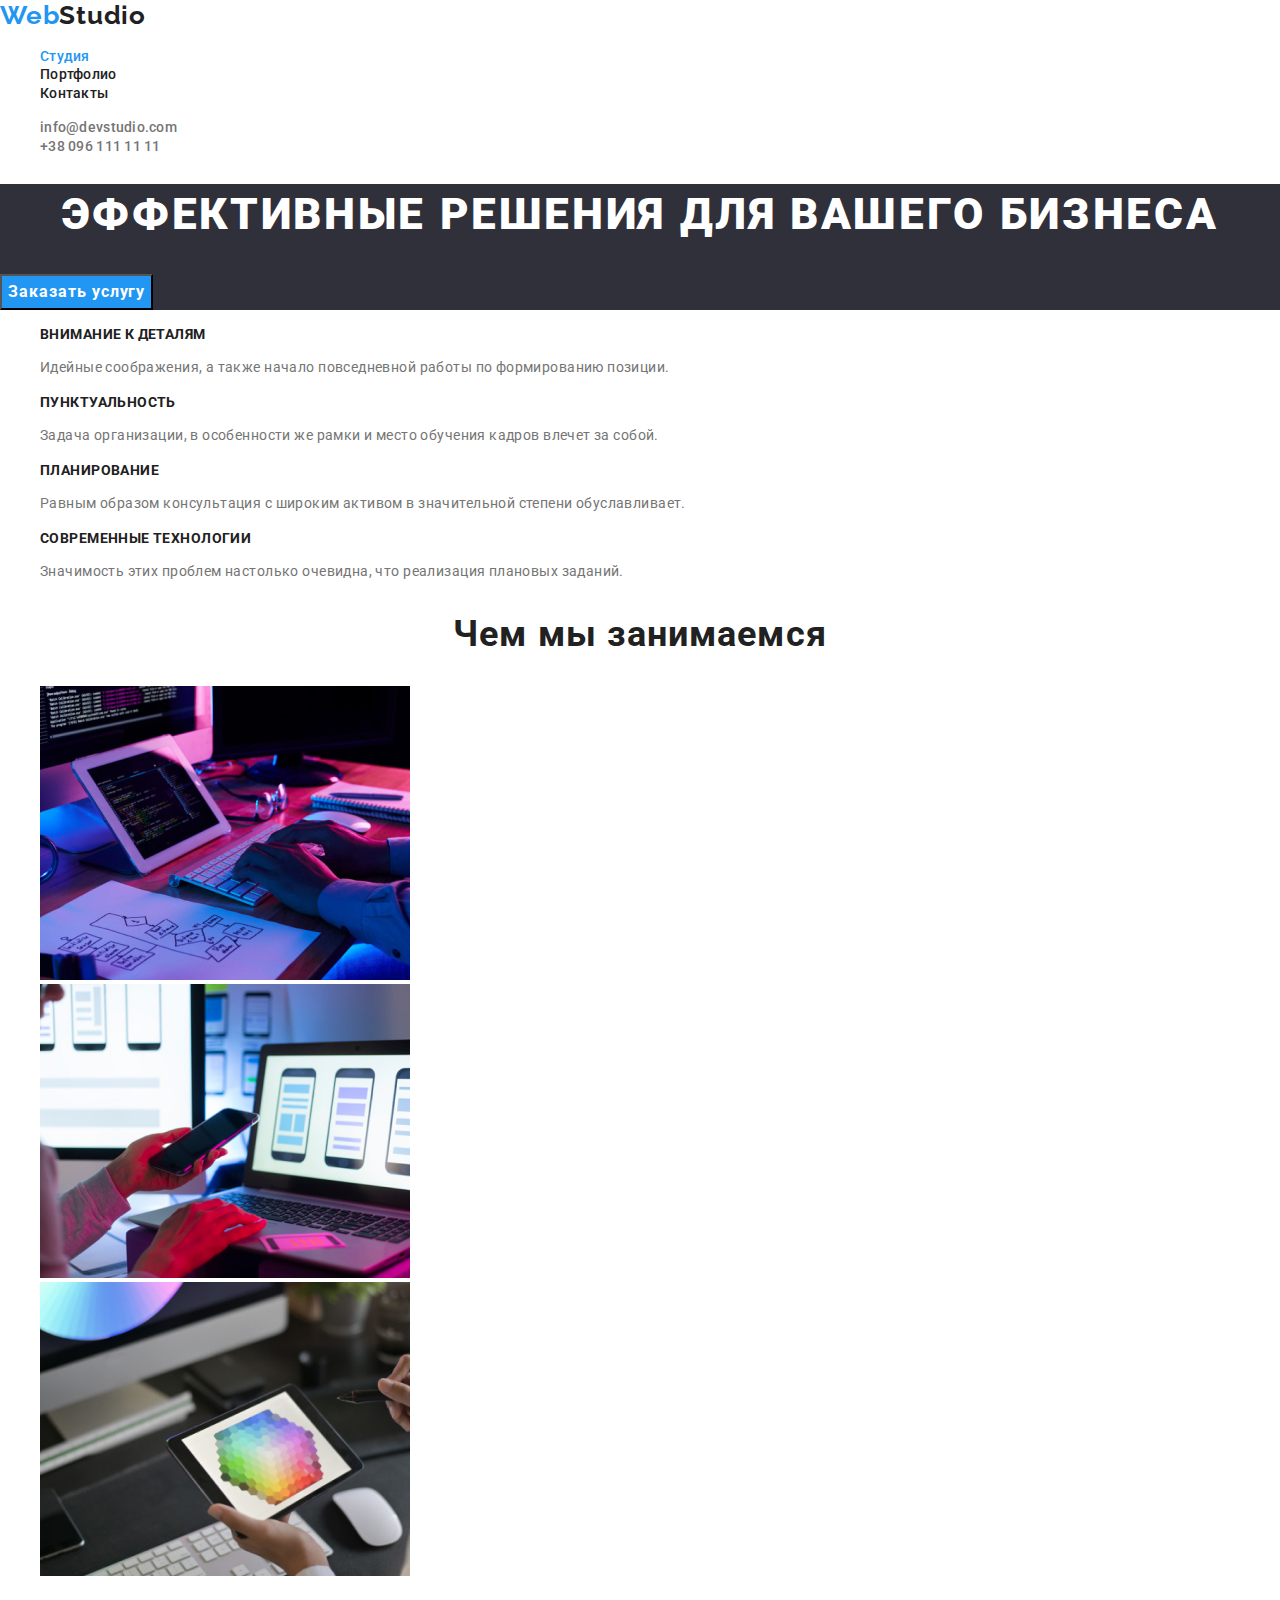
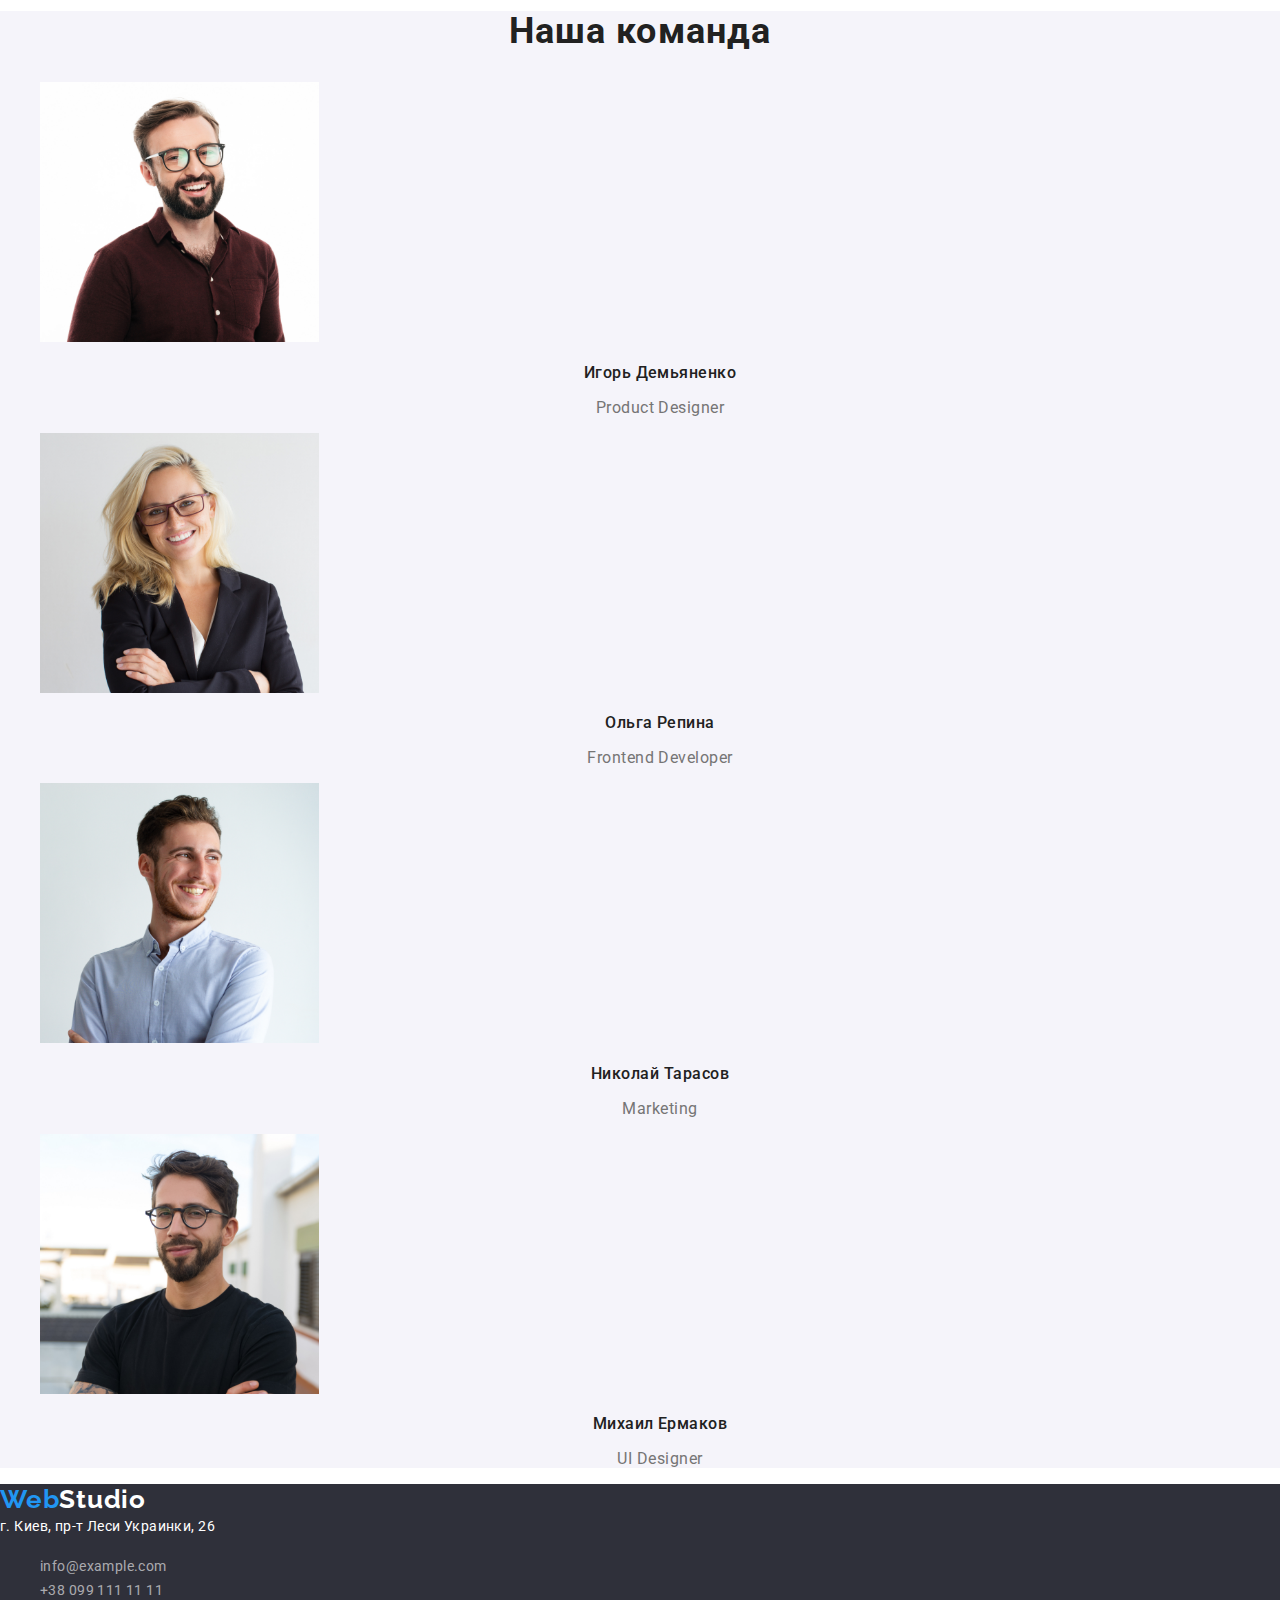
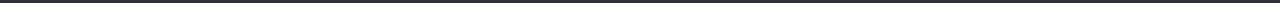
<file: index.html>
<!DOCTYPE html>
<html lang="en">
<head>
    <link rel="stylesheet" href="https://cdnjs.cloudflare.com/ajax/libs/modern-normalize/1.0.0/modern-normalize.min.css">
    <meta charset="UTF-8">
    <meta name="viewport" content="width=device-width, initial-scale=1.0">
    <title>WebStudio</title>
    <link rel="preconnect" href="https://fonts.gstatic.com">
    <link href="https://fonts.googleapis.com/css2?family=Raleway:wght@700&family=Roboto:wght@400;500;700;900&display=swap" rel="stylesheet">
    <link rel="stylesheet" href="./css/styles.css">
</head>
<body>
    <!-- Шапка сайта -->
    <header class="header">
        <nav>
            <a class="logo" href="#"><span class="logo-color-left">Web</span><span class="logo-color-right">Studio</span></a>

            <ul class="list-no-style">
                <li><a href="#" class="studio-color">Студия</a></li>
                <li><a href="./portfolio.html">Портфолио</a></li>
                <li><a href="#">Контакты</a></li>
            </ul>
        </nav>
        <ul class="list-no-style connection">
            <li>
                <a href="mailto:info@devstudio.com">info@devstudio.com</a>
            </li>
            <li>
                <a href="tel:+380961111111">+38 096 111 11 11</a>
            </li>
        </ul>
    </header>
    <!-- /Шапка сайта -->
    <main>
        <!-- Заголовок -->
       <section class="main-section">
            <h1 class="headline">Эффективные решения для вашего бизнеса</h1>
            <button type="button" class="button">Заказать услугу</button>
       </section>
       <!-- /Заголовок -->
       <!-- Описание -->
       <section>
           <h2 class="hidden">Преимущества нашей компании</h2>
           <ul class="list-no-style">
               <li>
                   <h3 class="topic">Внимание к деталям</h3>
                   <p class="description">Идейные соображения, а также начало повседневной работы по формированию позиции.</p>
               </li>
               <li>
                   <h3 class="topic">Пунктуальность</h3>
                   <p class="description">Задача организации, в особенности же рамки и место обучения кадров влечет за собой.</p>
               </li>
               <li>
                   <h3 class="topic">Планирование</h3>
                   <p class="description">Равным образом консультация с широким активом в значительной степени обуславливает.</p>
               </li>
               <li>
                   <h3 class="topic">Современные технологии</h3>
                   <p class="description">Значимость этих проблем настолько очевидна, что реализация плановых заданий.</p>
               </li>
           </ul>
       </section>
       <!-- /Описание -->
       <!-- Картинки -->
       <section>
           <h2>Чем мы занимаемся</h2>
           <ul class="list-no-style">
               <li>
                   <img src="./img/img1.jpg" alt="Создает сайт" width="370" height="294" />
               </li>
               <li>
                   <img src="./img/img2.jpg" alt="Проверяет сайт на мобильных приложениях" width="370" height="294" />
               </li>
               <li>
                   <img src="./img/img3.jpg" alt="Выбирает дизайн сайта" width="370" height="294" />
               </li>
           </ul>
       </section>
       <!-- /Картинки -->
       <!-- Наши мастера -->
       <section class="our-team-section">
           <h2>Наша команда</h2>
           <ul class="list-no-style">
               <li>
                   <img src="./img/img-person1.jpg" alt="Игорь Демьяненко" width="279" height="260" />
                   <h3 class="our-master">Игорь Демьяненко</h3>
                   <p class="calling">Product Designer</p>
               </li>
               <li>
                    <img src="./img/img-person2.jpg" alt="Ольга Репина" width="279" height="260" />
                    <h3 class="our-master">Ольга Репина</h3>
                    <p class="calling">Frontend Developer</p>
               </li>
               <li>
                    <img src="./img/img-person3.jpg" alt="Николай Тарасов" width="279" height="260" />
                    <h3 class="our-master">Николай Тарасов</h3>
                    <p class="calling">Marketing</p>
               </li>
               <li>
                    <img src="./img/img-person4.jpg" alt="Михаил Ермаков" width="279" height="260" />
                    <h3 class="our-master">Михаил Ермаков</h3>
                    <p class="calling">UI Designer</p>
               </li>
           </ul>
       </section>
       <!-- /Наши мастера -->
    </main>
    <footer class="footer">
        <!-- Контакты -->
        <a class="logo" href="#"><span class="logo-color-left">Web</span><span class="logo-color-footer">Studio</span></a>
        <address class="address">г. Киев, пр-т Леси Украинки, 26</address>
        <ul class="list-no-style footer-connection">
            <li>
                <a href="mailto:info@devstudio.com">info@example.com</a>
            </li>
            <li>
                <a href="tel:+380991111111">+38 099 111 11 11</a>
            </li>
        </ul>
        <!-- /Контакты -->
    </footer>
</body>
</html>
</file>
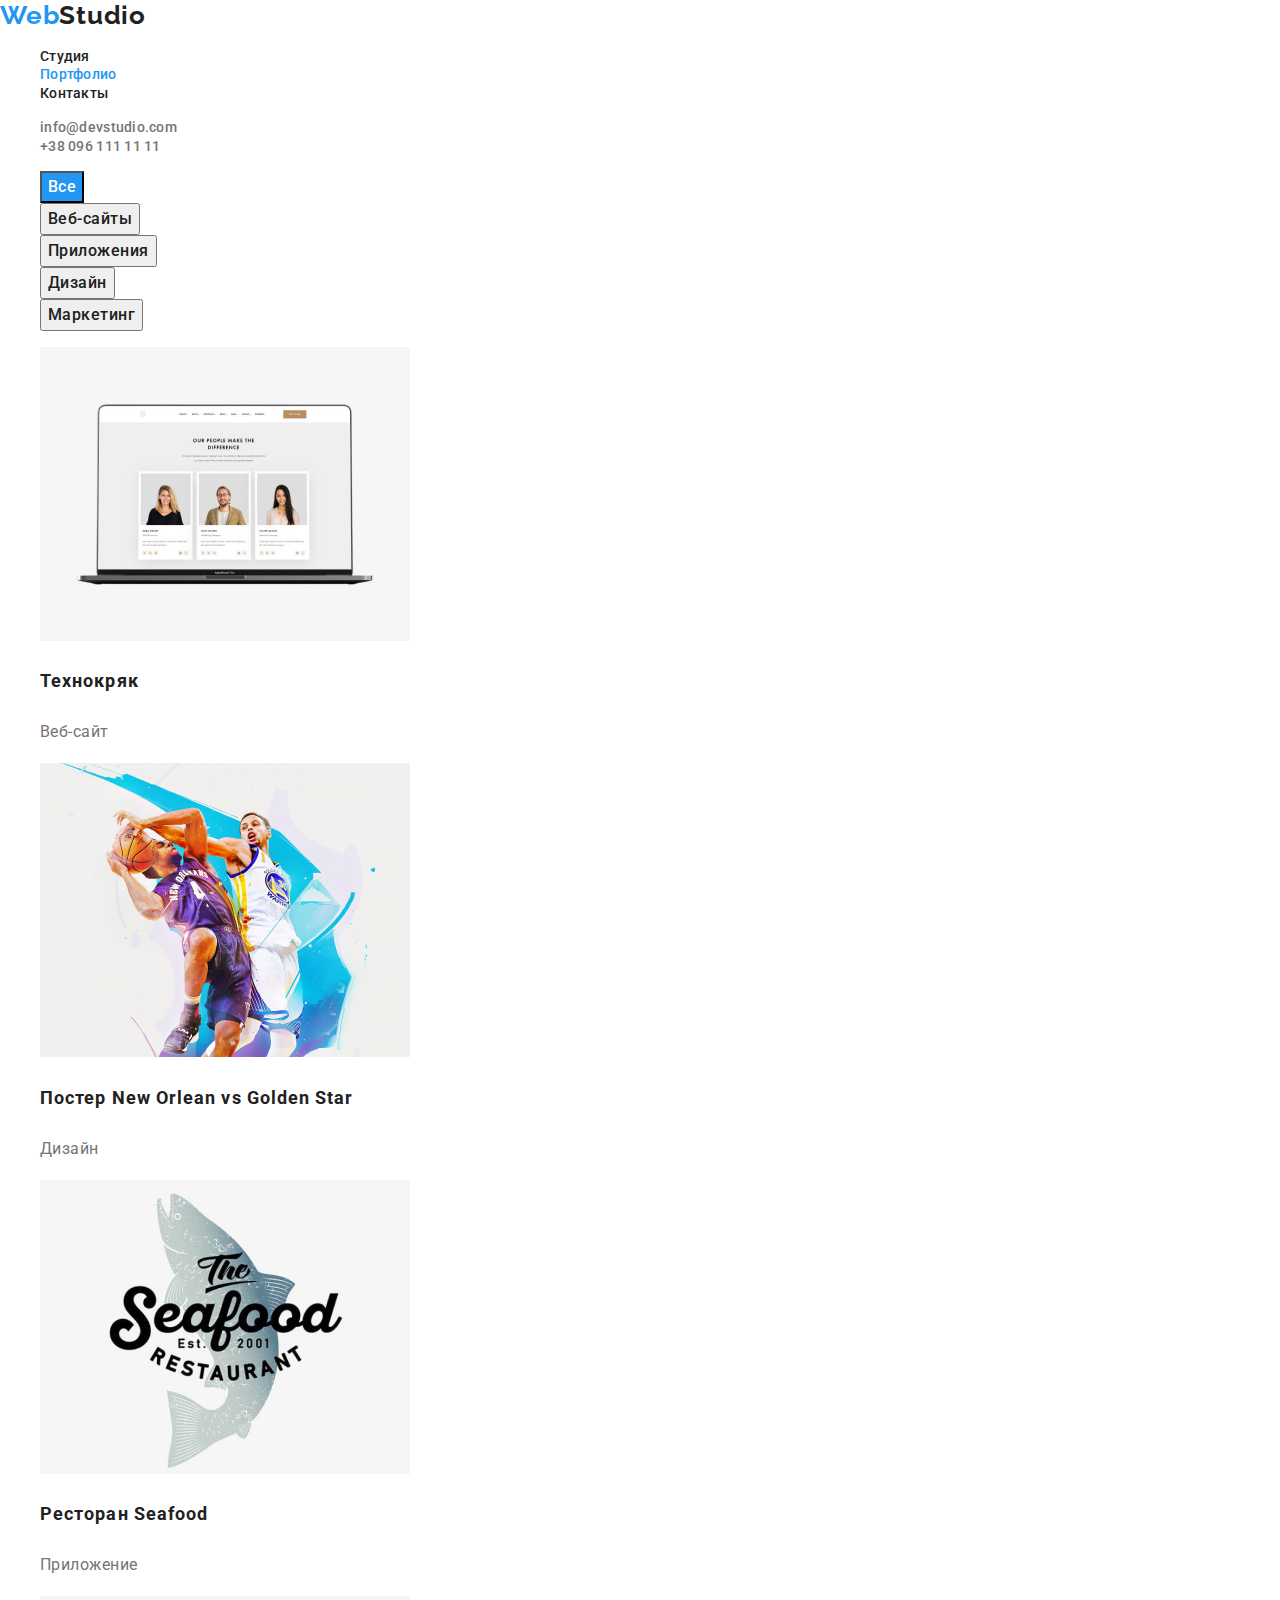
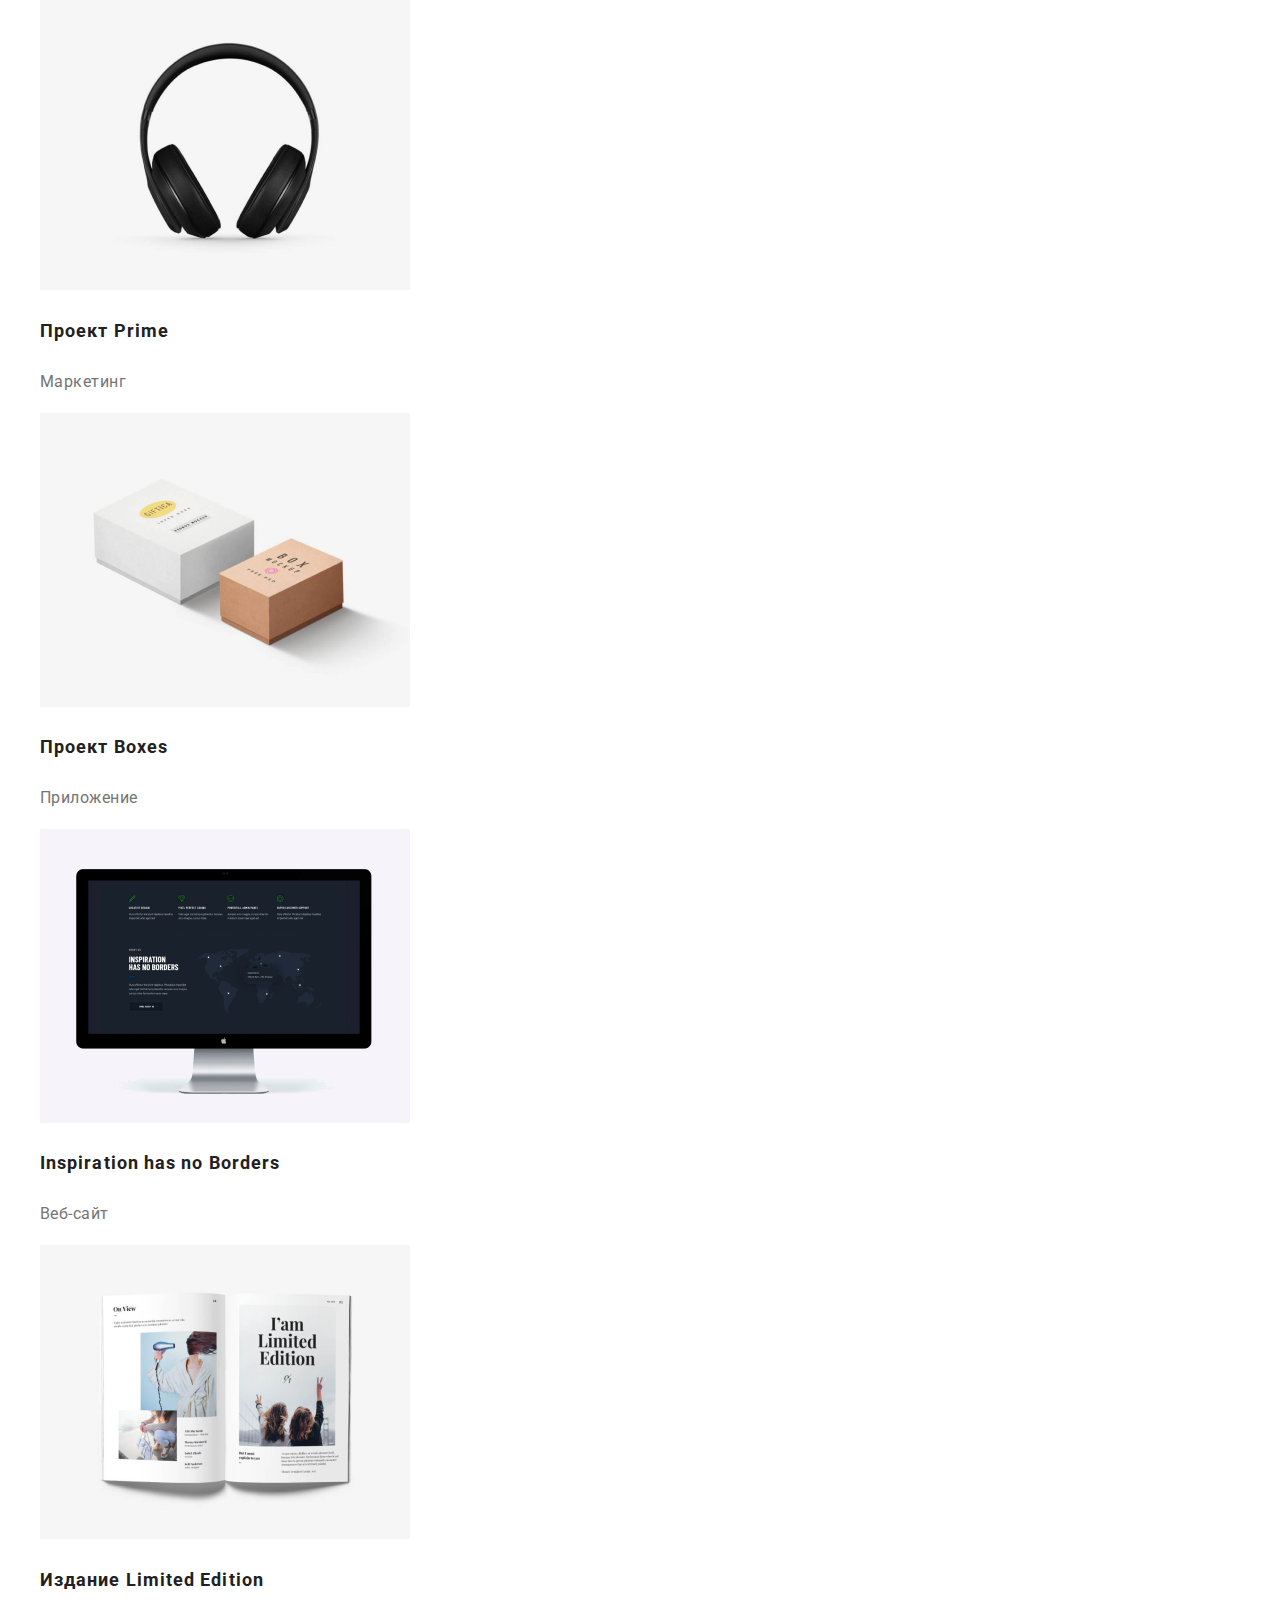
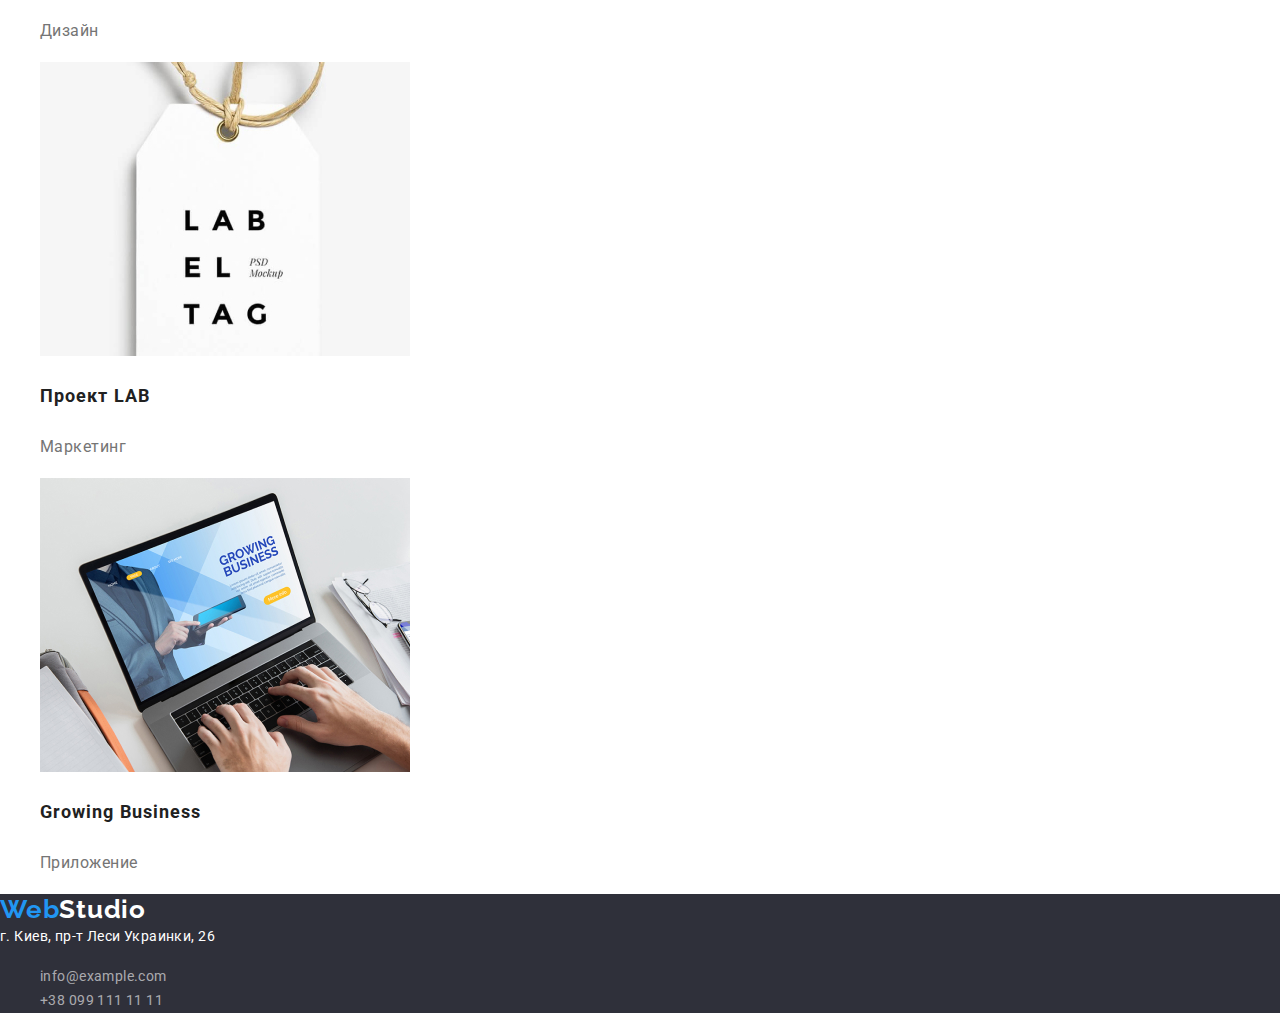
<file: portfolio.html>
<!DOCTYPE html>
<html lang="en">
<head>
    <link rel="stylesheet" href="https://cdnjs.cloudflare.com/ajax/libs/modern-normalize/1.0.0/modern-normalize.min.css">
    <meta charset="UTF-8">
    <meta name="viewport" content="width=device-width, initial-scale=1.0">
    <title>Portfolio</title>
    <link rel="preconnect" href="https://fonts.gstatic.com">
    <link href="https://fonts.googleapis.com/css2?family=Raleway:wght@700&family=Roboto:wght@400;500;700;900&display=swap" rel="stylesheet">
    <link rel="stylesheet" href="./css/styles.css">
</head>
<body>
    <!-- Шапка сайта -->
    <header class="header">
        <nav>
            <a class="logo" href="#"><span class="logo-color-left">Web</span><span class="logo-color-right">Studio</span></a>

            <ul class="list-no-style">
                <li><a href="./index.html">Студия</a></li>
                <li><a href="#" class="portfolio-color">Портфолио</a></li>
                <li><a href="#">Контакты</a></li>
            </ul>
        </nav>
        <ul class="list-no-style connection">
            <li>
                <a href="mailto:info@devstudio.com">info@devstudio.com</a>
            </li>
            <li>
                <a href="tel:+380961111111">+38 096 111 11 11</a>
            </li>
        </ul>
    </header>
    <!-- /Шапка сайта -->
    <main>
        <!-- Портфолио -->
       <section>
            <h1 class="hidden">Портфолио</h1>
            <ul class="list-no-style">
                <li>
                    <button type="button" class="portfolio-button all">Все</button>
                </li>
                <li>
                    <button type="button" class="portfolio-button">Веб-сайты</button>
                </li>
                <li>
                    <button type="button" class="portfolio-button">Приложения</button>
                </li>
                <li>
                    <button type="button" class="portfolio-button">Дизайн</button>
                </li>
                <li>
                    <button type="button" class="portfolio-button">Маркетинг</button>
                </li>
            </ul>
            <h2 class="hidden">Приложения</h2>
            <ul class="list-no-style">
                <li>
                    <a href="#">
                        <img src="./img-portfolio/img-port.1.jpg" alt="Веб-сайт" width="370" height="294" />
                        <h3 class="apps-name">Технокряк</h3>
                        <p class="apps">Веб-сайт</p>
                    </a>
                </li>
                <li>
                    <a href="#">
                        <img src="./img-portfolio/img-port.2.jpg" alt="Дизайн" width="370" height="294" />
                        <h3 class="apps-name">Постер New Orlean vs Golden Star</h3>
                        <p class="apps">Дизайн</p>
                    </a>
                </li>
                <li>
                    <a href="#">
                        <img src="./img-portfolio/img-port.3.jpg" alt="Приложение" width="370" height="294" />
                        <h3 class="apps-name">Ресторан Seafood</h3>
                        <p class="apps">Приложение</p>
                    </a>
                </li>
                <li>
                    <a href="#">
                        <img src="./img-portfolio/img-port.4.jpg" alt="Маркетинг" width="370" height="294" />
                        <h3 class="apps-name">Проект Prime</h3>
                        <p class="apps">Маркетинг</p>
                    </a>
                </li>
                <li>
                    <a href="#">
                        <img src="./img-portfolio/img-port.5.jpg" alt="Приложение" width="370" height="294" />
                        <h3 class="apps-name">Проект Boxes</h3>
                        <p class="apps">Приложение</p>
                    </a>
                </li>
                <li>
                    <a href="#">
                        <img src="./img-portfolio/img-port.6.jpg" alt="Веб-сайт" width="370" height="294" />
                        <h3 class="apps-name">Inspiration has no Borders</h3>
                        <p class="apps">Веб-сайт</p>
                    </a>
                </li>
                <li>
                    <a href="#">
                        <img src="./img-portfolio/img-port.7.jpg" alt="Дизайн" width="370" height="294" />
                        <h3 class="apps-name">Издание Limited Edition</h3>
                        <p class="apps">Дизайн</p>
                    </a>
                </li>
                <li>
                    <a href="#">
                        <img src="./img-portfolio/img-port.8.jpg" alt="Маркетинг" width="370" height="294" />
                        <h3 class="apps-name">Проект LAB</h3>
                        <p class="apps">Маркетинг</p>
                    </a>
                </li>
                <li>
                    <a href="#">
                        <img src="./img-portfolio/img-port.9.jpg" alt="Приложение" width="370" height="294" />
                        <h3 class="apps-name">Growing Business</h3>
                        <p class="apps">Приложение</p>
                    </a>
                </li>
            </ul>
        </section>
        <!-- /Портфолио -->
    </main>
    <footer class="footer">
        <!-- Контакты -->
        <a class="logo" href="#"><span class="logo-color-left">Web</span><span class="logo-color-footer">Studio</span></a>
        <address class="address">г. Киев, пр-т Леси Украинки, 26</address>
        <ul class="list-no-style footer-connection">   
            <li>
                <a href="mailto:info@devstudio.com">info@example.com</a>
            </li>
            <li>
                <a href="tel:+380991111111">+38 099 111 11 11</a>
            </li>
        </ul>
        <!-- /Контакты -->
    </footer>
</body>
</html>
</file>
<file: css/styles.css>
/*=== Общее ===*/
:root {
    --first-color: #212121;
    --second-color: #FFFFFF;
    --light-color: #757575;
    --dark-color: #2196F3;
    --footer-conection-color: rgba(255, 255, 255, 0.6);
    --background-light-color: #F5F4FA;
    --background-dark-color: #2F303A;
    --main-font-size: 14px;
    --minor-font-size: 16px;
}

body {
    font-family: 'Roboto', sans-serif;
    font-style: normal;
    font-weight: 400;
}

a {
    text-decoration: none;
}

nav a {
    font-weight: 500;
    font-size: var(--main-font-size);
    line-height: 1.143;
    letter-spacing: 0.02em;
    color: var(--first-color);
}

h2 {
    font-weight: 700;
    font-size: 36px;
    line-height: 1.166;
    text-align: center;
    letter-spacing: 0.03em;
    color: var(--first-color);
}

.list-no-style {
    list-style: none;
}

.hidden{
    position: absolute;
    clip: rect(0 0 0 0);
    width: 1px;
    height: 1px;
    margin: -1px;
}
/*=== /Общее ===*/

/*=== Шапка сайта ===*/
.logo {
    font-family: 'Raleway', sans-serif;
    font-weight: 700;
    font-size: 26px;
    line-height: 1.192;
    letter-spacing: 0.03em;
}

.logo-color-left {
    color: var(--dark-color);
}

.logo-color-right {
    color: var(--first-color);
}

.logo-color-footer {
    color:var(--second-color)
}

.header a:hover,
.header a:focus {
    color: var(--dark-color);
}

.studio-color {
    color: var(--dark-color);
}

.portfolio-color {
    color: var(--dark-color);
}

.connection a {
    font-weight: 500;
    font-size: var(--main-font-size);
    line-height: 1.143;
    letter-spacing: 0.02em;
    color: var(--light-color);
}
/*=== /Шапка сайта ===*/

/*=== Заголовок-студия ===*/
.main-section {
    background: var(--background-dark-color);
}

.headline {
    font-weight: 900;
    font-size: 44px;
    line-height: 1.364;
    text-align: center;
    letter-spacing: 0.06em;
    text-transform: uppercase;
    color: var(--second-color);
}

.button {
    font-family: 'Roboto', sans-serif;
    font-style: normal;
    font-weight: 700;
    font-size: var(--minor-font-size);
    line-height: 1.875;
    text-align: center;
    letter-spacing: 0.06em;
    color: var(--second-color);
    background: var(--dark-color);
}
/*=== /Заголовок-студия ===*/

/*=== Описание-студия ===*/
.topic {
    font-weight: 700;
    font-size: var(--main-font-size);
    line-height: 1.143;
    letter-spacing: 0.03em;
    text-transform: uppercase;
    color: var(--first-color);
}

.description {
    font-size: var(--main-font-size);
    line-height: 1.714;
    letter-spacing: 0.03em;
    color: var(--light-color);
}
/*=== /Описание-студия ===*/

/*=== Наши мастера-студия ===*/
.our-team-section {
    background: var(--background-light-color);
}

.our-master {
    font-weight: 500;
    font-size: var(--minor-font-size);
    line-height: 1.188;
    text-align: center;
    letter-spacing: 0.03em;
    color: var(--first-color);
}

.calling {
    font-size: var(--minor-font-size);
    line-height: 1.188;
    text-align: center;
    letter-spacing: 0.03em;
    color: var(--light-color);
}
/*=== /Наши мастера-студия ===*/

/*=== Контакты ===*/
.footer {
    background: var(--background-dark-color);
}

.address {
    font-family: 'Roboto', sans-serif;
    font-style: normal;
    font-weight: 400;
    font-size: var(--main-font-size);
    line-height: 1.714;
    letter-spacing: 0.03em;
    color: var(--second-color);
}

.footer a:hover,
.footer a:focus {
    color: var(--dark-color);
}

.footer-connection a {
    font-size: var(--main-font-size);
    line-height: 1.714;
    letter-spacing: 0.03em;
    color: var(--footer-conection-color);
}
/*=== /Контакты ===*/

/*=== Портфолио ===*/
.list-no-style button:hover,
.list-no-style button:focus {
    background-color: var(--dark-color);
}

.portfolio-button {
    font-family: 'Roboto', sans-serif;
    font-style: normal;
    font-weight: 500;
    font-size: var(--minor-font-size);
    line-height: 1.625;
    text-align: center;
    letter-spacing: 0.03em;
    color: var(--first-color);
}

.all {
    color: var(--second-color);
    background-color: var(--dark-color);
}

.portfolio-button:hover,
.portfolio-button:focus {
    color: var(--second-color);
}

.apps-name {
    font-weight: 700;
    font-size: 18px;
    line-height: 2;
    letter-spacing: 0.06em;
    color: var(--first-color);
}

.apps {
    font-size: var(--minor-font-size);
    line-height: 1.875;
    letter-spacing: 0.03em;
    color: var(--light-color);
}
/*=== /Портфолио ===*/
</file>
